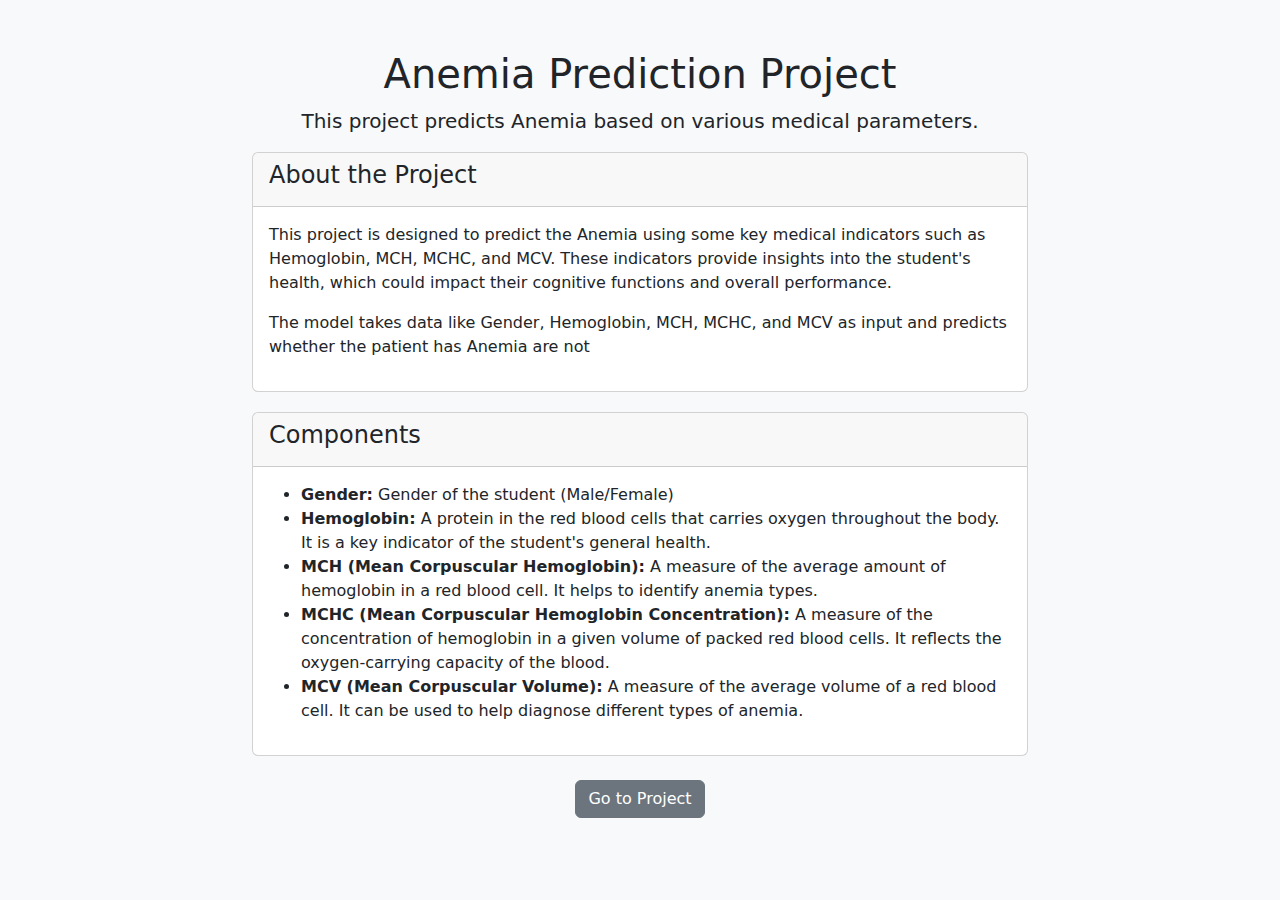
<file: templates/index.html>
<!DOCTYPE html>
<html lang="en">
<head>
    <meta charset="UTF-8">
    <meta name="viewport" content="width=device-width, initial-scale=1.0">
    <title>Anemia Prediction Project</title>
    <link href="https://cdnjs.cloudflare.com/ajax/libs/bootstrap/5.1.0/css/bootstrap.min.css" rel="stylesheet">
    <style>
        body {
            background-color: #f8f9fa;
            padding-top: 50px;
        }
        .container {
            max-width: 800px;
        }
        .card {
            margin-bottom: 20px;
        }
    </style>
</head>
<body>
    <div class="container">
        <div class="text-center">
            <h1>Anemia Prediction Project</h1>
            <p class="lead">This project predicts Anemia based on various medical parameters.</p>
        </div>

        <div class="card">
            <div class="card-header">
                <h4>About the Project</h4>
            </div>
            <div class="card-body">
                <p>This project is designed to predict the Anemia using some key medical indicators such as Hemoglobin, MCH, MCHC, and MCV. These indicators provide insights into the student's health, which could impact their cognitive functions and overall performance.</p>
                <p>The model takes data like Gender, Hemoglobin, MCH, MCHC, and MCV as input and predicts whether the patient has Anemia are not</p>
            </div>
        </div>

        <div class="card">
            <div class="card-header">
                <h4>Components</h4>
            </div>
            <div class="card-body">
                <ul>
                    <li><strong>Gender:</strong> Gender of the student (Male/Female)</li>
                    <li><strong>Hemoglobin:</strong> A protein in the red blood cells that carries oxygen throughout the body. It is a key indicator of the student's general health.</li>
                    <li><strong>MCH (Mean Corpuscular Hemoglobin):</strong> A measure of the average amount of hemoglobin in a red blood cell. It helps to identify anemia types.</li>
                    <li><strong>MCHC (Mean Corpuscular Hemoglobin Concentration):</strong> A measure of the concentration of hemoglobin in a given volume of packed red blood cells. It reflects the oxygen-carrying capacity of the blood.</li>
                    <li><strong>MCV (Mean Corpuscular Volume):</strong> A measure of the average volume of a red blood cell. It can be used to help diagnose different types of anemia.</li>
                </ul>
            </div>
        </div>

        <!-- Button to Redirect to Index Page -->
        <div class="text-center mt-4">
            <a href="/predictdata" class="btn btn-secondary">Go to Project</a>
        </div>
    </div>

    <script src="https://cdnjs.cloudflare.com/ajax/libs/bootstrap/5.1.0/js/bootstrap.bundle.min.js"></script>
</body>
</html>
</file>
